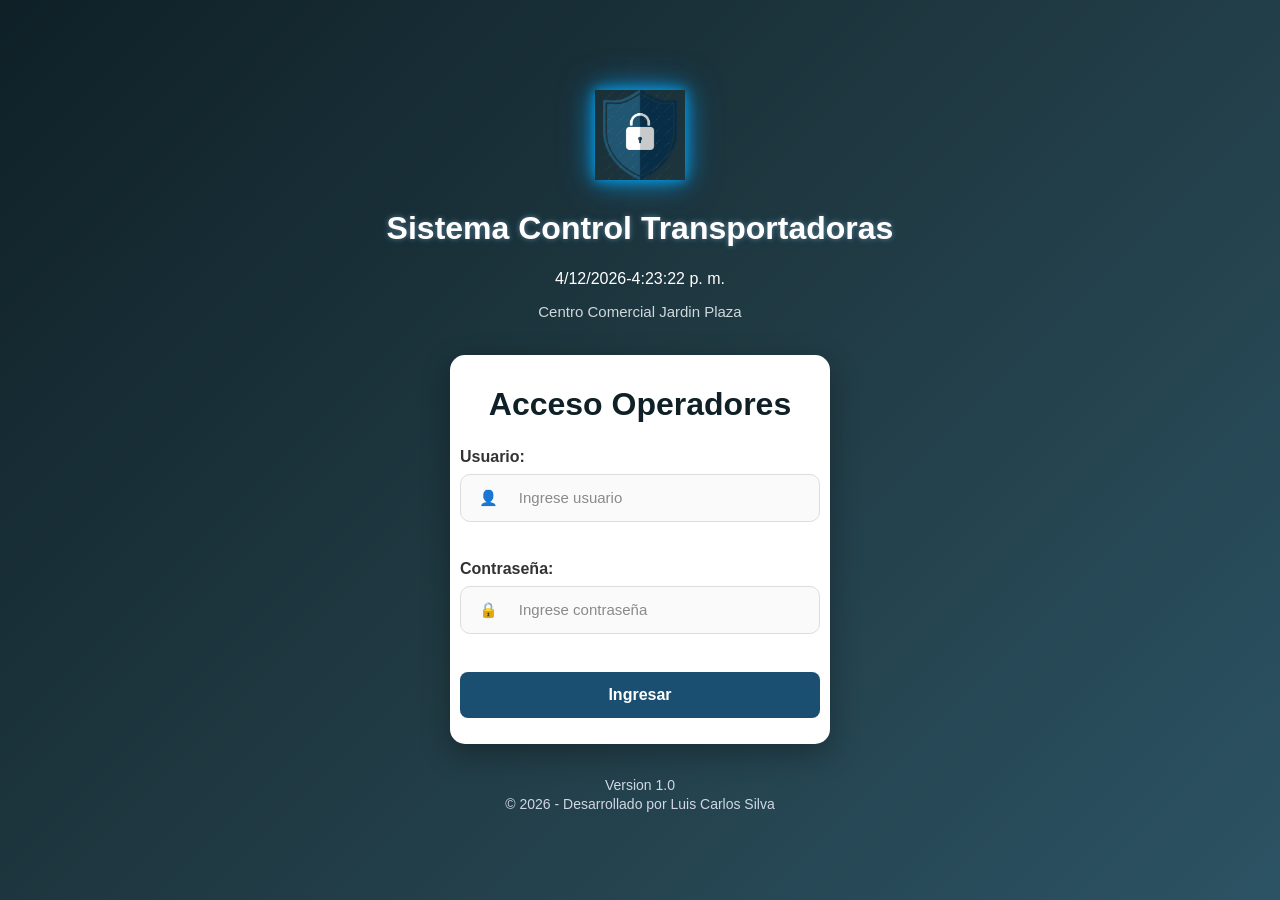
<file: index.html>
<!doctype html>
<html lang="es">
  <head>
    <meta charset="UTF-8" />
    <meta name="viewport" content="width=device-width, initial-scale=1.0" />
    <title>Sistema Control Trasportadoras</title>
    <link rel="stylesheet" href="estilos.css" />
  </head>
  <body>
    <div class="encabezado">
      <div class="icono">
        <img src="escudo.png.png" alt="Escudo Seguridad" />
      </div>
      <h2>Sistema Control Transportadoras</h2>
      <br />
      <div id="fechaHora"></div>
      <p class="Centro-Comercial">Centro Comercial Jardin Plaza</p>
    </div>
    <div class="login-container">
      <h1>Acceso Operadores</h1>
      <form>
        <label>Usuario:</label><br />
        <input
          type="text"
          id="usuario"
          placeholder="👤     Ingrese usuario"
        /><br /><br />
        <label>Contraseña:</label><br />
        <input
          type="password"
          id="password"
          placeholder="🔒     Ingrese contraseña"
        /><br /><br />
        <button type="button" onclick="login()">Ingresar</button>
      </form>
      <p id="mesaje"></p>
      <script>
        function login() {
          let usuario = document.getElementById("usuario").value;
          let password = document.getElementById("pasword").value;
          if (usuario === "admin" && password === "1234") {
            window.location.href = "dashboard.html";
          } else {
            document.getElementById("mensaje").innerText =
              "usuario o contraseña incorrecta";
          }
        }
      </script>
    </div>
    <footer>
      <p>Version 1.0</p>
      <p>© 2026 - Desarrollado por Luis Carlos Silva</p>
    </footer>
    <script>
      function actualizarHora() {
        const ahora = new Date();
        document.getElementById("fechaHora").innerHTML =
          ahora.toLocaleDateString("es-CO") +
          "-" +
          ahora.toLocaleTimeString("es-CO");
      }
      setInterval(actualizarHora, 1000);
      actualizarHora();
    </script>
  </body>
</html>
</file>
<file: estilos.css>
body {
  margin: 0;
  padding: 0;
  min-height: 100vh;

  display: flex;
  flex-direction: column;
  justify-content: center;
  align-items: center;

  font-family: Arial, Helvetica, sans-serif;
  background: linear-gradient(135deg, #0f2027, #203a43, #2c5364);

  overflow-y: auto;
  overflow: hidden;
}

.encabezado {
  text-align: center;
  color: white;
  margin-top: 5px;
}

.encabezado h2 {
  color: white;
  margin-bottom: 5px;
  font-size: 32px;
  font-weight: bold;
  text-shadow:
    0 0 5px rgba(255, 255, 255, 0.3),
    0 0 10px rgba(30, 167, 255, 0.2);
}

.encabezado p {
  color: #cfd8dc;
  font-size: 15px;
}

.login-container {
  width: 360px;
  background: white;
  margin: 20px auto;
  padding: 10px;
  border-radius: 15px;
  box-shadow: 0 10px 30px rgba(0, 0, 0, 0.3);
}
h1 {
  text-align: center;
  color: #0f2027;
  margin-bottom: 25px;
}

label {
  font-weight: bold;
  color: #333;
}

input {
  width: 100%;
  padding: 14px 14px 14px 18px;
  margin-top: 8px;
  margin-bottom: 20px;

  border: 1px solid #dcdcdc;
  border-radius: 10px;

  box-sizing: border-box;

  font-size: 16px;
  background: #fafafa;
  transition: 0.3s;
}

input:focus {
  outline: none;

  border: 1px solid #1ea7ff;
  background: white;

  box-shadow:
    0 0 5px rgba(30, 167, 255, 0.5),
    0 0 12px rgba(30, 167, 255, 0.3);
}

input::placeholder {
  color: #8a8a8a;
  font-size: 15px;
}

button {
  width: 100%;
  padding: 14px;
  background-color: #1b4f72;
  color: white;
  border: none;
  border-radius: 8px;
  font-size: 16px;
  font-weight: bold;
  cursor: pointer;
  transition: 0.3s;
}

button:hover {
  background-color: #21618c;
  transform: translateY(-2px);
}

#mensaje {
  text-align: center;
  color: red;
  margin-top: 20px;
}

footer {
  margin-top: 10px;
  text-align: center;
  color: #d0d7e2;
  font-size: 14px;
}

footer p {
  margin: 3px;
}

.icono {
  text-align: center;
  margin-bottom: 10px;
}
.icono img {
  width: 90px;
  height: 90px;
  object-fit: contain;

  box-shadow:
    0 0 10px rgba(0, 170, 255, 0.7),
    0 0 20px rgba(0, 170, 255, 0.6),
    0 0 35px rgba(0, 170, 255, 0.5);
  transition: 0, 3s;
}
</file>
